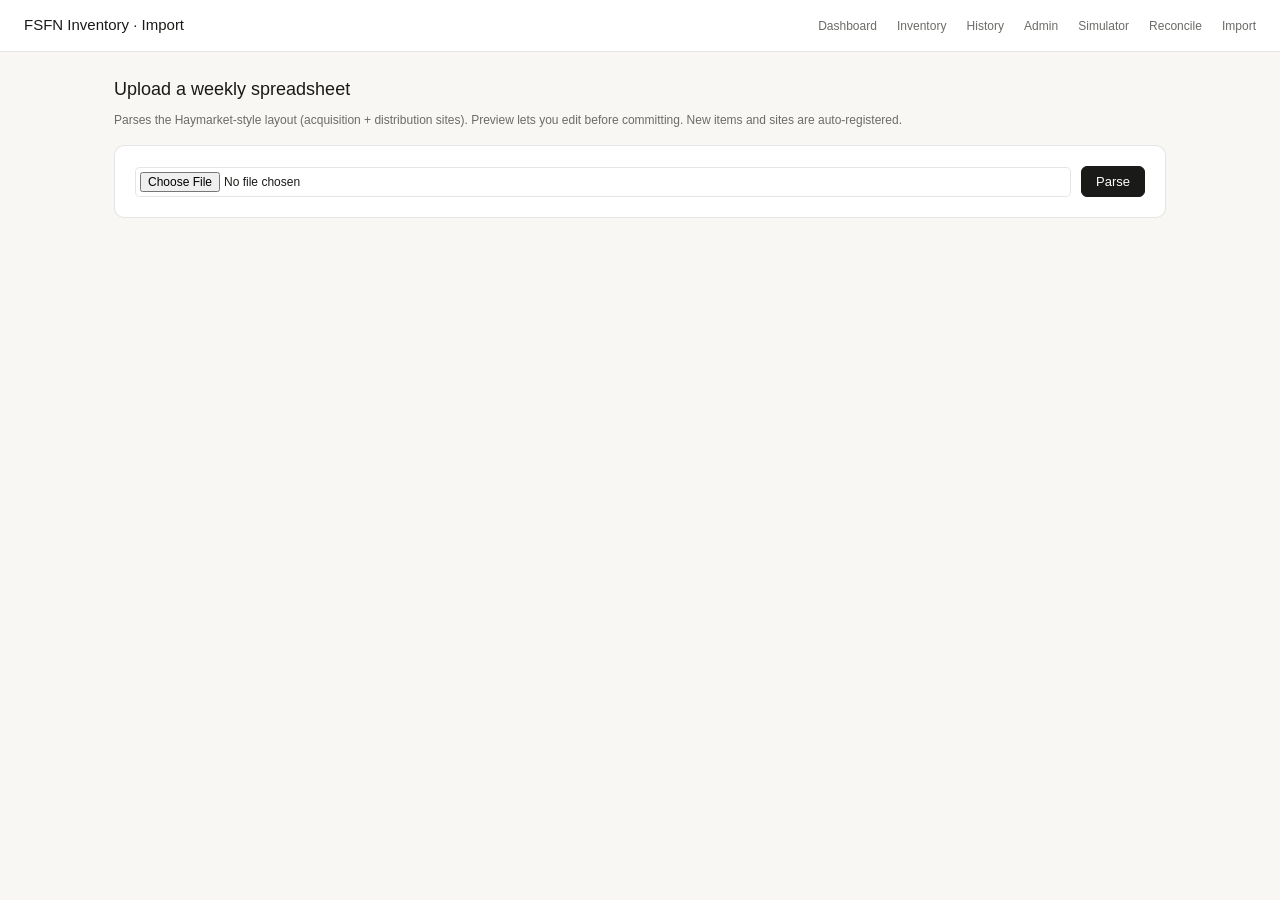
<file: templates/import.html>
<!DOCTYPE html>
<html lang="en">
<head>
  <meta charset="UTF-8" />
  <meta name="viewport" content="width=device-width, initial-scale=1.0, viewport-fit=cover" />
  <meta name="theme-color" content="#1a1a18" />
  <meta name="apple-mobile-web-app-capable" content="yes" />
  <meta name="apple-mobile-web-app-status-bar-style" content="black-translucent" />
  <title>Import · FSFN Inventory</title>
  <style>
    *, *::before, *::after { box-sizing: border-box; margin: 0; padding: 0; }
    :root {
      --bg:#f8f7f4; --surface:#fff; --border:rgba(0,0,0,0.1);
      --text:#1a1a18; --muted:#6b6b67; --hint:#9a9a96;
      --green:#1D9E75; --amber:#BA7517; --red:#E24B4A; --blue:#185FA5;
      --green-bg:#EAF3DE; --amber-bg:#FAEEDA; --red-bg:#FCEBEB; --blue-bg:#E6F1FB;
      --radius:10px;
    }
    body { font-family: -apple-system, BlinkMacSystemFont, 'Segoe UI', sans-serif;
           background: var(--bg); color: var(--text); font-size: 15px; line-height: 1.5; }

    header { background: var(--surface); border-bottom: 0.5px solid var(--border);
             padding: 0 1.5rem; height: 52px; display: flex; align-items: center;
             justify-content: space-between; position: sticky; top: 0; z-index: 10; }
    header h1 { font-size: 15px; font-weight: 500; }
    header nav a { font-size: 12px; color: var(--muted); margin-left: 1rem; text-decoration: none; }
    header nav a:hover { color: var(--text); }

    main { max-width: 1100px; margin: 0 auto; padding: 1.5rem; }
    h2 { font-size: 18px; font-weight: 500; margin-bottom: 0.5rem; }
    .sub { color: var(--muted); font-size: 12px; margin-bottom: 1rem; }
    section + section { margin-top: 2rem; }

    .card { background: var(--surface); border: 0.5px solid var(--border); border-radius: var(--radius); padding: 1.25rem; margin-bottom: 1rem; }
    .card h3 { font-size: 14px; font-weight: 500; }
    .card .meta { color: var(--muted); font-size: 12px; margin-bottom: 0.75rem; }

    .badge { display: inline-block; font-size: 10px; padding: 2px 7px; border-radius: 4px;
             text-transform: uppercase; letter-spacing: 0.04em; margin-left: 0.5rem; vertical-align: middle; }
    .badge-acq { background: var(--green-bg); color: var(--green); }
    .badge-dist { background: var(--blue-bg); color: var(--blue); }
    .badge-amb { background: var(--amber-bg); color: var(--amber); }

    table { width: 100%; border-collapse: separate; border-spacing: 0; }
    th, td { padding: 7px 9px; text-align: left; font-size: 12px;
             border-bottom: 0.5px solid var(--border); vertical-align: middle; }
    th { font-weight: 500; color: var(--muted); font-size: 11px; text-transform: uppercase; letter-spacing: 0.05em; }
    tr:last-child td { border-bottom: none; }
    td.num { text-align: right; font-variant-numeric: tabular-nums; }

    input, select { font-family: inherit; font-size: 12px; padding: 4px 7px;
                    border: 0.5px solid var(--border); border-radius: 5px; background: var(--surface); color: var(--text); width: 100%; }
    input[type="number"] { max-width: 80px; }
    input[type="file"] { padding: 4px; }

    button { font-family: inherit; font-size: 13px; padding: 7px 14px; border-radius: 6px;
             cursor: pointer; border: 0.5px solid var(--border); background: var(--surface); color: var(--text); }
    button.primary { background: var(--text); color: white; border-color: var(--text); }
    button.primary:hover { background: #000; }
    button.danger { color: var(--red); border-color: var(--red); }
    button:hover { background: var(--bg); }

    .pill { display: inline-block; background: var(--green-bg); color: var(--green); padding: 1px 6px; border-radius: 4px; font-size: 10px; }
    .pill-new { background: var(--amber-bg); color: var(--amber); }

    .empty { color: var(--hint); font-size: 13px; padding: 0.75rem 0; }

    .toast { position: fixed; bottom: 20px; right: 20px; background: var(--text); color: white;
             padding: 10px 16px; border-radius: 8px; font-size: 13px; opacity: 0; transition: opacity 0.2s; z-index: 100; }
    .toast.show { opacity: 0.95; }

    .upload-row { display: flex; gap: 10px; align-items: center; }
  </style>
  <link rel="stylesheet" href="/static/app.css" />
</head>
<body>
  <header>
    <h1>FSFN Inventory · Import</h1>
    <nav>
      <a href="/">Dashboard</a>
      <a href="/inventory">Inventory</a>
      <a href="/history">History</a>
      <a href="/admin">Admin</a>
      <a href="/simulator">Simulator</a>
      <a href="/reconcile">Reconcile</a>
      <a href="/import">Import</a>
    </nav>
  </header>

  <main>
    <h2>Upload a weekly spreadsheet</h2>
    <div class="sub">Parses the Haymarket-style layout (acquisition + distribution sites). Preview lets you edit before committing. New items and sites are auto-registered.</div>

    <div class="card">
      <form id="upload-form" class="upload-row">
        <input id="file" type="file" accept=".xlsx" required />
        <button type="submit" class="primary">Parse</button>
      </form>
    </div>

    <div id="preview"></div>
  </main>

  <div class="toast" id="toast"></div>

  <script>
    function toast(msg) {
      const t = document.getElementById('toast');
      t.textContent = msg;
      t.classList.add('show');
      setTimeout(() => t.classList.remove('show'), 2200);
    }

    let preview = null;

    document.getElementById('upload-form').addEventListener('submit', async e => {
      e.preventDefault();
      const fileEl = document.getElementById('file');
      if (!fileEl.files.length) { toast('Pick a file'); return; }
      const fd = new FormData();
      fd.append('file', fileEl.files[0]);
      const r = await fetch('/api/import/preview', { method: 'POST', body: fd });
      if (r.status === 401) { location.href = '/login?next=/import'; return; }
      if (!r.ok) { const j = await r.json(); toast('Error: ' + (j.detail || r.statusText)); return; }
      preview = await r.json();
      render();
    });

    function badgeFor(type) {
      if (type === 'acquisition') return '<span class="badge badge-acq">acquisition</span>';
      if (type === 'distribution') return '<span class="badge badge-dist">distribution</span>';
      return '<span class="badge badge-amb">ambiguous</span>';
    }

    function render() {
      const el = document.getElementById('preview');
      if (!preview) { el.innerHTML = ''; return; }

      const cards = preview.sections.map((sec, si) => {
        let body = '';
        if (sec.items && sec.items.length) {
          body += `
            <table>
              <thead>
                <tr>
                  <th>Skip</th>
                  <th>Item (as in sheet)</th>
                  <th>Canonical (registry)</th>
                  <th class="num">Qty</th>
                  <th>Unit</th>
                  <th class="num">Weight (lbs)</th>
                </tr>
              </thead>
              <tbody>
              ${sec.items.map((it, ii) => `
                <tr>
                  <td><input type="checkbox" style="width:auto;" data-skip data-si="${si}" data-ii="${ii}" ${sec.type === 'ambiguous' ? 'checked' : ''} /></td>
                  <td>${it.item}</td>
                  <td>
                    <input data-field="suggested_canonical" data-si="${si}" data-ii="${ii}" value="${it.suggested_canonical || ''}" />
                    ${it.in_registry ? '<span class="pill">in registry</span>' : '<span class="pill pill-new">new</span>'}
                  </td>
                  <td class="num"><input type="number" data-field="quantity" data-si="${si}" data-ii="${ii}" value="${it.quantity ?? ''}" /></td>
                  <td><input data-field="unit" data-si="${si}" data-ii="${ii}" value="${it.unit || 'units'}" /></td>
                  <td class="num"><input type="number" step="0.1" data-field="weight_lbs" data-si="${si}" data-ii="${ii}" value="${it.weight_lbs ?? ''}" /></td>
                </tr>
              `).join('')}
              </tbody>
            </table>`;
        }
        if (sec.sales && sec.sales.length) {
          body += `
            <h3 style="margin-top:1rem;">Sales</h3>
            <table>
              <thead><tr><th>Skip</th><th>Raw cell text</th><th class="num">Amount (USD)</th></tr></thead>
              <tbody>
              ${sec.sales.map((s, sj) => `
                <tr>
                  <td><input type="checkbox" style="width:auto;" data-skip-sale data-si="${si}" data-sj="${sj}" /></td>
                  <td style="font-style:italic; color:var(--muted)">"${s.raw}"</td>
                  <td class="num"><input type="number" step="0.01" data-field-sale="amount_usd" data-si="${si}" data-sj="${sj}" value="${s.amount_usd ?? ''}" /></td>
                </tr>
              `).join('')}
              </tbody>
            </table>`;
        }
        if (!body) body = '<div class="empty">No rows detected in this section.</div>';
        if (sec.raw_text && sec.raw_text.length && (!sec.sales || !sec.sales.length)) {
          body += `<div class="meta" style="margin-top:0.5rem;">Other text in this column (not imported): ${sec.raw_text.map(t => '"'+t+'"').join(', ')}</div>`;
        }
        return `
          <div class="card">
            <h3>${sec.label} ${badgeFor(sec.type)}</h3>
            <div class="meta">
              ${sec.type === 'ambiguous' ? '<strong>Heads up:</strong> this column is labeled "for Distribution" but has item rows. By default rows here are <strong>skipped</strong> — uncheck Skip on rows you want to import as acquisitions.' : ''}
              ${sec.type === 'distribution' ? 'Sales scraped from free-text cells in this column.' : ''}
            </div>
            ${body}
          </div>`;
      }).join('');

      el.innerHTML = `
        <section>
          <div class="card" style="display:flex; justify-content:space-between; align-items:center;">
            <div>
              <h3>${preview.filename || 'uploaded'} · ${preview.date || '(no date detected)'}</h3>
              <div class="meta">${preview.sections.length} sections detected. Edit values below, then commit.</div>
            </div>
            <div>
              <label class="meta" style="margin-right:8px;">Date:</label>
              <input id="date-override" type="date" value="${preview.date || ''}" style="width:auto;" />
              <button class="primary" id="commit-btn">Commit import</button>
            </div>
          </div>
          ${cards}
        </section>`;

      // Wire input edits back into the preview state
      document.querySelectorAll('input[data-field]').forEach(input => {
        input.addEventListener('change', e => {
          const si = +e.target.dataset.si, ii = +e.target.dataset.ii;
          const field = e.target.dataset.field;
          const sec = preview.sections[si];
          let v = e.target.value;
          if (e.target.type === 'number') v = v === '' ? null : parseFloat(v);
          sec.items[ii][field] = v;
        });
      });
      document.querySelectorAll('input[data-field-sale]').forEach(input => {
        input.addEventListener('change', e => {
          const si = +e.target.dataset.si, sj = +e.target.dataset.sj;
          const field = e.target.dataset['fieldSale'];
          const v = e.target.value === '' ? null : parseFloat(e.target.value);
          preview.sections[si].sales[sj][field] = v;
        });
      });
      document.querySelectorAll('input[data-skip]').forEach(input => {
        input.addEventListener('change', e => {
          const si = +e.target.dataset.si, ii = +e.target.dataset.ii;
          preview.sections[si].items[ii].skip = e.target.checked;
        });
        // Initialize state from checkbox
        const si = +input.dataset.si, ii = +input.dataset.ii;
        preview.sections[si].items[ii].skip = input.checked;
      });
      document.querySelectorAll('input[data-skip-sale]').forEach(input => {
        input.addEventListener('change', e => {
          const si = +e.target.dataset.si, sj = +e.target.dataset.sj;
          preview.sections[si].sales[sj].skip = e.target.checked;
        });
      });

      document.getElementById('commit-btn').addEventListener('click', commit);
    }

    async function commit() {
      preview.date = document.getElementById('date-override').value || preview.date;
      if (!preview.date) { toast('Pick a date for this import'); return; }
      const r = await fetch('/api/import/commit', {
        method: 'POST', headers: { 'Content-Type': 'application/json' },
        body: JSON.stringify(preview),
      });
      if (r.status === 401) { location.href = '/login?next=/import'; return; }
      const j = await r.json();
      if (!r.ok) { toast('Error: ' + (j.detail || r.statusText)); return; }
      toast(`Imported ${j.created_batches} batches, ${j.created_sales} sales` +
            (j.new_items.length ? `, ${j.new_items.length} new items` : '') +
            (j.new_sites.length ? `, ${j.new_sites.length} new sites` : ''));
      // Clear after a delay
      setTimeout(() => { preview = null; document.getElementById('preview').innerHTML = ''; document.getElementById('file').value = ''; }, 2500);
    }
  </script>
</body>
</html>
</file>
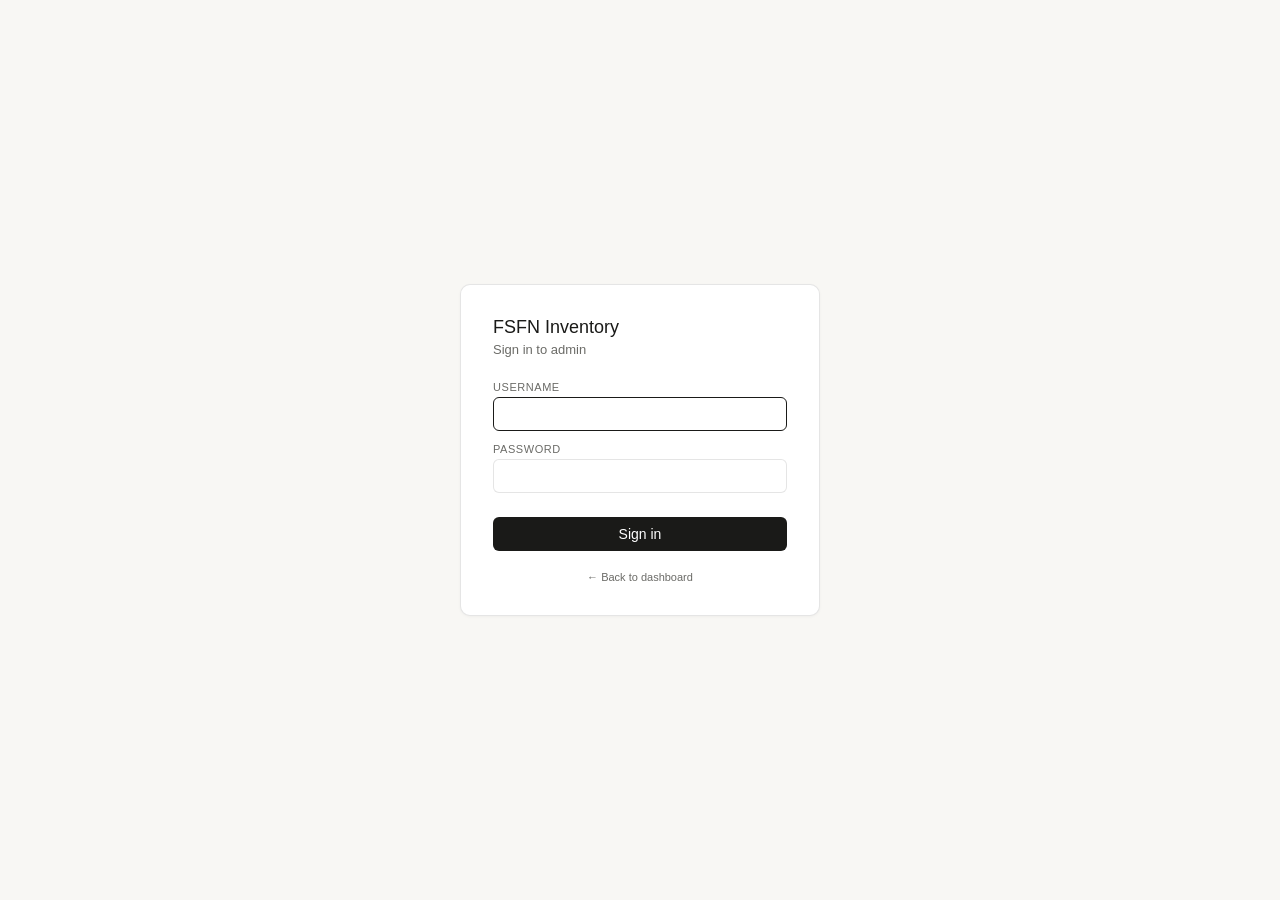
<file: templates/login.html>
<!DOCTYPE html>
<html lang="en">
<head>
  <meta charset="UTF-8" />
  <meta name="viewport" content="width=device-width, initial-scale=1.0, viewport-fit=cover" />
  <meta name="theme-color" content="#1a1a18" />
  <meta name="apple-mobile-web-app-capable" content="yes" />
  <meta name="apple-mobile-web-app-status-bar-style" content="black-translucent" />
  <title>Sign in · FSFN Inventory</title>
  <style>
    *, *::before, *::after { box-sizing: border-box; margin: 0; padding: 0; }
    :root {
      --bg:#f8f7f4; --surface:#fff; --border:rgba(0,0,0,0.1);
      --text:#1a1a18; --muted:#6b6b67; --hint:#9a9a96;
      --red:#E24B4A; --red-bg:#FCEBEB; --radius:10px;
    }
    body { font-family: -apple-system, BlinkMacSystemFont, 'Segoe UI', sans-serif;
           background: var(--bg); color: var(--text); font-size: 15px;
           min-height: 100vh; display: flex; align-items: center; justify-content: center; padding: 1rem; }

    .card { background: var(--surface); border: 0.5px solid var(--border); border-radius: var(--radius);
            padding: 2rem; width: 100%; max-width: 360px; box-shadow: 0 1px 3px rgba(0,0,0,0.04); }
    h1 { font-size: 18px; font-weight: 500; margin-bottom: 0.25rem; }
    .sub { color: var(--muted); font-size: 13px; margin-bottom: 1.5rem; }

    label { display: block; font-size: 11px; color: var(--muted); text-transform: uppercase;
            letter-spacing: 0.05em; margin-bottom: 4px; margin-top: 0.75rem; }
    input { width: 100%; font-family: inherit; font-size: 14px; padding: 8px 10px;
            border: 0.5px solid var(--border); border-radius: 6px; background: var(--surface); color: var(--text); }
    input:focus { outline: none; border-color: var(--text); }

    button { width: 100%; margin-top: 1.5rem; font-family: inherit; font-size: 14px;
             padding: 9px 14px; border-radius: 6px; cursor: pointer;
             background: var(--text); color: white; border: none; font-weight: 500; }
    button:hover { background: #000; }

    .error { background: var(--red-bg); color: var(--red); padding: 8px 12px; border-radius: 6px;
             font-size: 12px; margin-bottom: 1rem; }

    .footer { font-size: 11px; color: var(--hint); margin-top: 1.25rem; text-align: center; }
    .footer a { color: var(--muted); text-decoration: none; }
    .footer a:hover { color: var(--text); }
  </style>
  <link rel="stylesheet" href="/static/app.css" />
</head>
<body>
  <div class="card">
    <h1>FSFN Inventory</h1>
    <div class="sub">Sign in to admin</div>
    <!--ERROR-->
    <form method="POST" action="/login">
      <input type="hidden" name="next" id="next-field" value="/admin" />
      <label for="username">Username</label>
      <input id="username" name="username" type="text" required autocomplete="username" autofocus />
      <label for="password">Password</label>
      <input id="password" name="password" type="password" required autocomplete="current-password" />
      <button type="submit">Sign in</button>
    </form>
    <div class="footer"><a href="/">← Back to dashboard</a></div>
  </div>
  <script>
    const next = new URLSearchParams(location.search).get('next');
    if (next && next.startsWith('/')) document.getElementById('next-field').value = next;
  </script>
</body>
</html>
</file>
<file: static/app.css>
/* Shared mobile-friendly overrides for FSFN Inventory.
   Loaded after each page's inline <style> so these rules win equal-specificity ties.
   !important is used liberally because page-specific styles often duplicate selectors;
   keeping these rules scoped to @media (max-width: 720px) confines the side effects. */

/* Always-on tweaks */
body {
  padding-top:    env(safe-area-inset-top);
  padding-bottom: env(safe-area-inset-bottom);
  overflow-x: hidden;            /* never allow the page to scroll horizontally */
}
html { overflow-x: hidden; }
@media (hover: none) {
  /* Don't keep hover styles "stuck" on touch devices after tap */
  a:hover, button:hover { background: transparent !important; }
}

/* ---- Phone (≤ 720px) ---- */
@media (max-width: 720px) {
  header {
    padding: 0 12px !important;
    height: auto !important;
    min-height: 48px !important;
    gap: 8px !important;
    overflow: hidden !important;        /* prevent kids from pushing viewport wider */
    flex-wrap: nowrap !important;
    align-items: center !important;
  }
  header h1 {
    font-size: 13px !important;
    flex: 0 0 auto !important;          /* h1 keeps its natural width */
    white-space: nowrap;
  }

  /* The dashboard wraps <nav> + #last-updated in a plain <div>.
     Make that wrapper shrinkable too. */
  header > div {
    min-width: 0 !important;
    flex: 1 1 auto !important;
    overflow: hidden !important;
    display: flex !important;
    align-items: center !important;
    gap: 8px !important;
  }
  /* Drop the "Updated …" timestamp on phones to free up nav space */
  #last-updated { display: none !important; }

  header nav {
    display: flex !important;
    align-items: center !important;
    gap: 12px !important;
    min-width: 0 !important;            /* THIS is what lets a flex child actually shrink */
    flex: 1 1 auto !important;
    overflow-x: auto !important;
    -webkit-overflow-scrolling: touch;
    scrollbar-width: none;
    margin-left: 0 !important;
    padding: 4px 0 !important;
    justify-content: flex-start;        /* scrolls from the left, more natural */
  }
  header nav::-webkit-scrollbar { display: none; }
  header nav a {
    font-size: 12px !important;
    white-space: nowrap;
    margin-left: 0 !important;
    padding: 4px 0;
    text-decoration: none;
    flex: 0 0 auto;
  }
  /* "Sign out" button compact */
  header nav form { flex: 0 0 auto; }
  header nav form button { font-size: 11px !important; padding: 4px 8px !important; white-space: nowrap; }

  main { padding: 12px !important; max-width: 100% !important; }
  h2 { font-size: 16px !important; }

  /* Cards trim padding to give content room */
  .card,
  .chart-card,
  .feed-card,
  .site-card,
  .inv-card,
  .stat,
  details.feed-card {
    border-radius: 10px !important;
  }
  .card, .chart-card { padding: 12px !important; }
  /* Allow horizontal-scroll for wide tables sitting inside cards */
  .card, .chart-card { overflow-x: auto; }

  /* Inputs: 16px so iOS Safari doesn't auto-zoom on focus */
  input:not([type="checkbox"]):not([type="radio"]),
  textarea, select {
    font-size: 16px !important;
  }
  /* But toggle buttons stay tight */
  .toggle-btn, button.toggle-btn {
    font-size: 11px !important;
    padding: 5px 10px !important;
  }
  /* And view tabs / form buttons keep their look */
  .view-tab { font-size: 13px !important; padding: 8px 14px !important; }

  /* Stat row 2-up on phone */
  .stat-row { grid-template-columns: repeat(2, 1fr) !important; gap: 8px !important; }
  .stat { padding: 10px 12px !important; }
  .stat-value { font-size: 18px !important; }

  /* Section headers stack so controls don't squish */
  .section-header {
    flex-direction: column !important;
    align-items: stretch !important;
    gap: 8px !important;
  }
  .controls { flex-wrap: wrap !important; gap: 6px !important; }

  /* Chart heights — give phones a bit less to scroll past */
  .chart-wrap { height: 240px !important; }

  /* Admin add-rows: stack form fields */
  .add-row, .add-row.sites { grid-template-columns: 1fr !important; }

  /* Tables get smaller text, more padding-efficient cells */
  table { font-size: 12px; }
  th, td { padding: 7px 8px !important; }

  /* Two-col layouts collapse */
  .two-col { grid-template-columns: 1fr !important; }

  /* Inventory grid: a bit narrower minimum */
  .inv-grid { grid-template-columns: repeat(auto-fill, minmax(150px, 1fr)) !important; gap: 8px !important; }

  /* Reconcile site cards: 2 per row */
  .site-grid { grid-template-columns: repeat(2, 1fr) !important; }

  /* Login card centered */
  .card[style*="max-width: 360px"] { padding: 1.25rem !important; }

  /* Toast positioned bottom-center, not bottom-right (easier to see) */
  .toast {
    left: 50% !important; right: auto !important;
    transform: translateX(-50%);
    bottom: calc(20px + env(safe-area-inset-bottom)) !important;
    border-radius: 999px !important;
  }

  /* Buttons in dense forms easier to tap */
  button { min-height: 32px; }
  .send-row button { min-height: 44px; }
}

/* Phones in landscape / tablets in portrait */
@media (max-width: 480px) {
  header nav a:not(.current) {
    /* Trim long nav on the tiniest screens — current page stays visible */
  }
  .stat-value { font-size: 16px !important; }
  .inv-grid { grid-template-columns: repeat(2, 1fr) !important; }
  .site-grid { grid-template-columns: 1fr !important; }
  .chart-wrap { height: 220px !important; }
}
</file>
